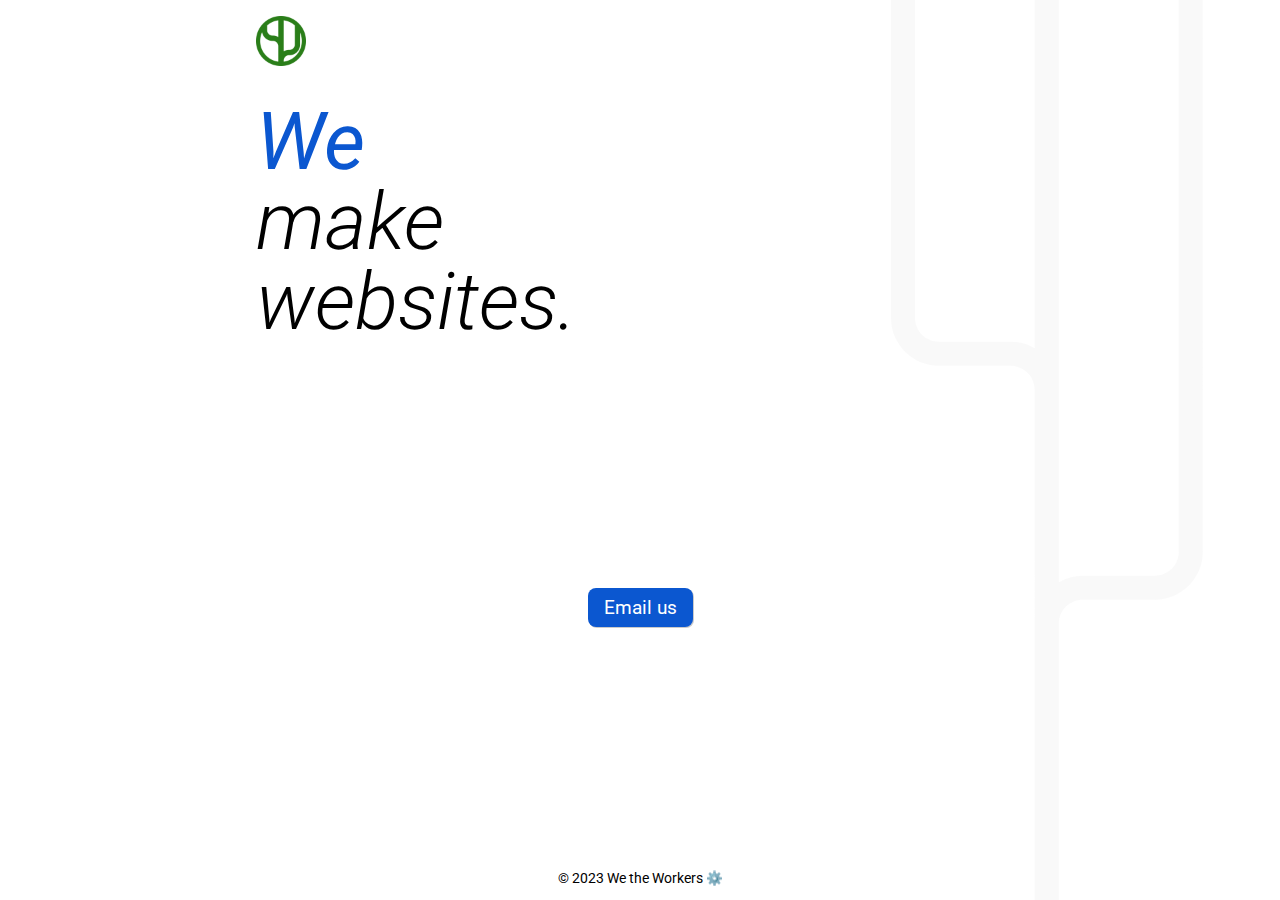
<file: website/index.html>
<!DOCTYPE html>
<html>
<head>
  <meta charset='utf-8'>
  <meta http-equiv='X-UA-Compatible' content='IE=edge'>
  <title>We the Workers</title>
  <meta name='viewport' content='width=device-width, initial-scale=1'>
  <link href='https://fonts.googleapis.com/css?family=Roboto:400,100,100italic,300,300italic,400italic,500,500italic,700,700italic,900italic,900' rel='stylesheet' type='text/css'>
  <link rel='stylesheet' type='text/css' media='screen' href='main.css'>
  <script src='main.js'></script>
</head>
<body class='main'>
  <!-- quit snooping 👀 -->
  <header class='top-nav'>
    <a href='index.html'>
      <img class='logo' src='logo.png' />
    </a>
    
  </header>
  <section class='top-section'>
    <h1 class='title'>
      <a class='link' href='we.html'>
        <span >We</span>
      </a>
      <br/>
      <span>make</span>
      <br/>
      <span>websites.</span></span>
    </h1>
  </section>
  <section class='bottom-section'>
    <a class='cta sms' href='sms:+16179536126?body=Hi.%20I%20need%20a%20website.'>Text us</a>
    <a class='cta email' href='mailto:alex.pereira@outlook.com?subject=Website%20Request&body=Hi.%20I%20need%20a%20website.'>Email us</a>
  </section>
  <footer>
    <p class='copyright'>© 2023 We the Workers ⚙️</p>
  </footer>
</body>
</html>
</file>
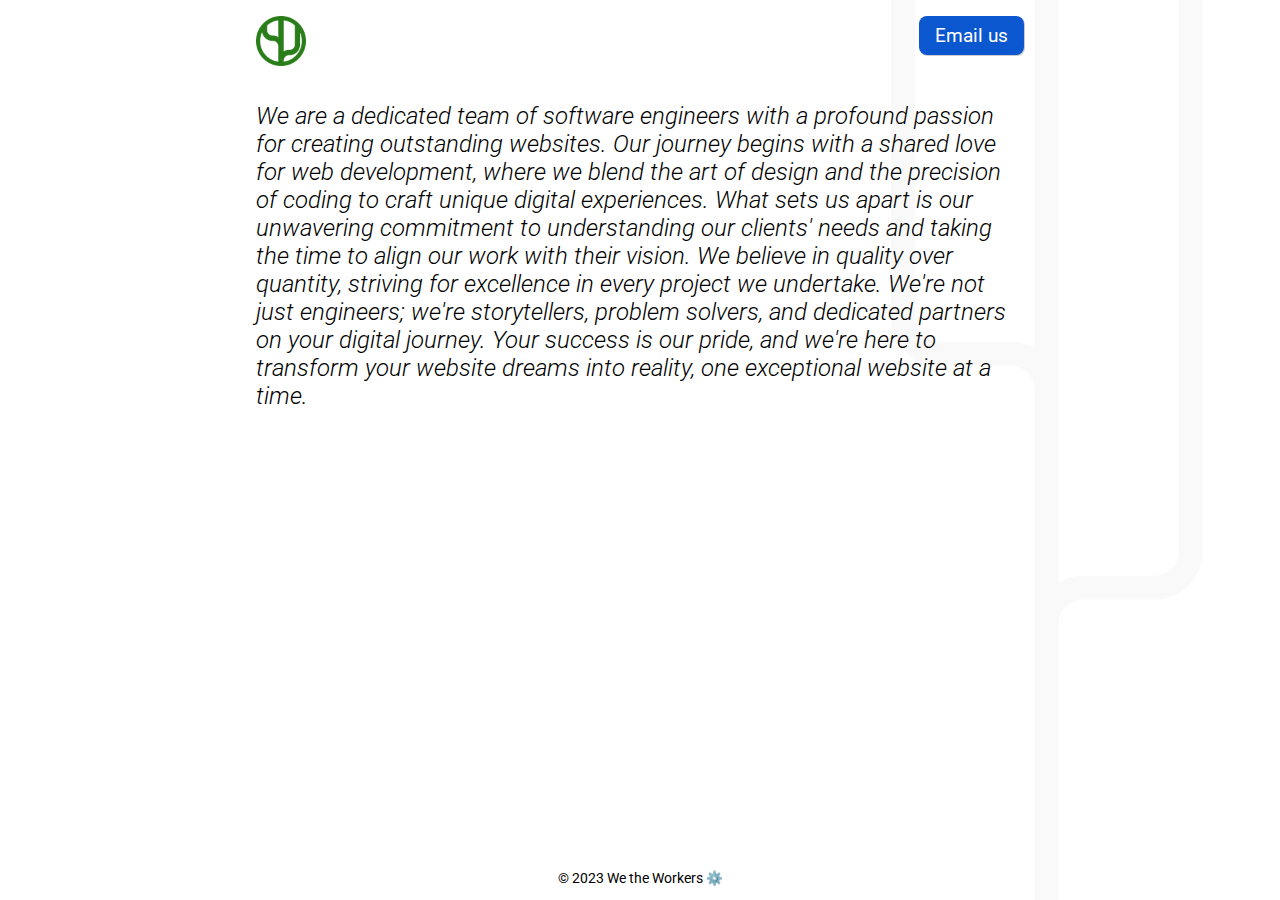
<file: website/we.html>
<!DOCTYPE html>
<html>
<head>
  <meta charset='utf-8'>
  <meta http-equiv='X-UA-Compatible' content='IE=edge'>
  <title>We the Workers</title>
  <meta name='viewport' content='width=device-width, initial-scale=1'>
  <link href='http://fonts.googleapis.com/css?family=Roboto:400,100,100italic,300,300italic,400italic,500,500italic,700,700italic,900italic,900' rel='stylesheet' type='text/css'>
  <link rel='stylesheet' type='text/css' media='screen' href='main.css'>
  <script src='main.js'></script>
</head>
<body class='main'>
  <!-- quit snooping 👀 -->
  <header class='top-nav'>
    <a href='index.html'>
      <img class='logo' src='logo.png' />
    </a>
    <div>
      <a class='cta sms' href='sms:+16179536126?body=Hi.%20I%20need%20a%20website.'>Text us</a>
      <a class='cta email' href='mailto:alex.pereira@outlook.com?subject=Website%20Request&body=Hi.%20I%20need%20a%20website.'>Email us</a>
    </div>
  </header>
  <section class='top-section'>
    <h2 class='whoweare'>
      We are a dedicated team of software engineers with a profound passion for creating outstanding websites. 
      Our journey begins with a shared love for web development, where we blend the art of design and the 
      precision of coding to craft unique digital experiences. What sets us apart is our unwavering commitment 
      to understanding our clients' needs and taking the time to align our work with their vision. We believe 
      in quality over quantity, striving for excellence in every project we undertake. We're not just engineers; 
      we're storytellers, problem solvers, and dedicated partners on your digital journey. Your success is our 
      pride, and we're here to transform your website dreams into reality, one exceptional website at a time.
    </h2>
  </section>
  <section class='bottom-section'>
  </section>
  <footer>
    <p class='copyright'>© 2023 We the Workers ⚙️</p>
  </footer>
</body>
</html>
</file>
<file: website/main.css>
body {
  margin: 0 auto;
  height: 100vh;
}

.main {
  max-width: 800px;
  display: flex;
  flex-direction: column;
  font-family: 'Roboto';
  background-image: url(tree.svg);
  background-repeat: no-repeat;
  background-position: right 8% bottom;
  background-size: contain;
}

.top-nav {
  padding: 16px;
  display: flex;
  justify-content: space-between;
}

.logo {
  width: 50px;
  cursor: pointer;
}

.title {
  font-style: italic;
  line-height: 5rem;
  font-weight: 300;
  font-size: 5rem;
  padding: 0 16px;
  margin: 16px 0;
  word-wrap: break-word;
}

.link {
  cursor: pointer;
  font-weight: 400;
  color: #0b57d0;
  text-decoration: none;
}

.link:hover {
  color: #0b57d0eb;
}

.top-section {
  width: 100%;
}

.bottom-section {
  flex: 1;
  display: flex;
  align-items: center;
  justify-content: center;
  flex-direction: column;
  gap: 8px;
}

.cta {
  color: white;
  text-decoration: none;
  font-size: 1.2rem;
  padding: 8px 16px;
  display: inline-block;
  animation: 1s ease 0s normal forwards 1 fadein;
  box-shadow: 1px 1px #9a9a9a87;
}

.sms {
  border-radius: 24px;
  background: #A4C639;
}

.email {
  border-radius: 8px;
  background: #0b57d0;
}

.email:hover {
  background: #0b57d0eb;
}

.copyright {
  text-align: center;
  font-size: 0.85rem;
}

@keyframes fadein {
  0% { opacity: 0; }
  50% { opacity: 0; }
  100% { opacity: 1; }
}

@media only screen and (max-width: 480px) {
  .cta {
    font-size: 1.5rem;
  }
  .email {
    display: none;
  }
}

@media only screen and (min-width: 481px) {
  .sms {
    display: none;
  }
}


#on {
  display: none;
}

#on:target {
  display: block;
}

/* we.html */

.whoweare {
  font-style: italic;
  font-weight: 300;
  padding: 0 16px;
  margin: 16px 0;
}
</file>
